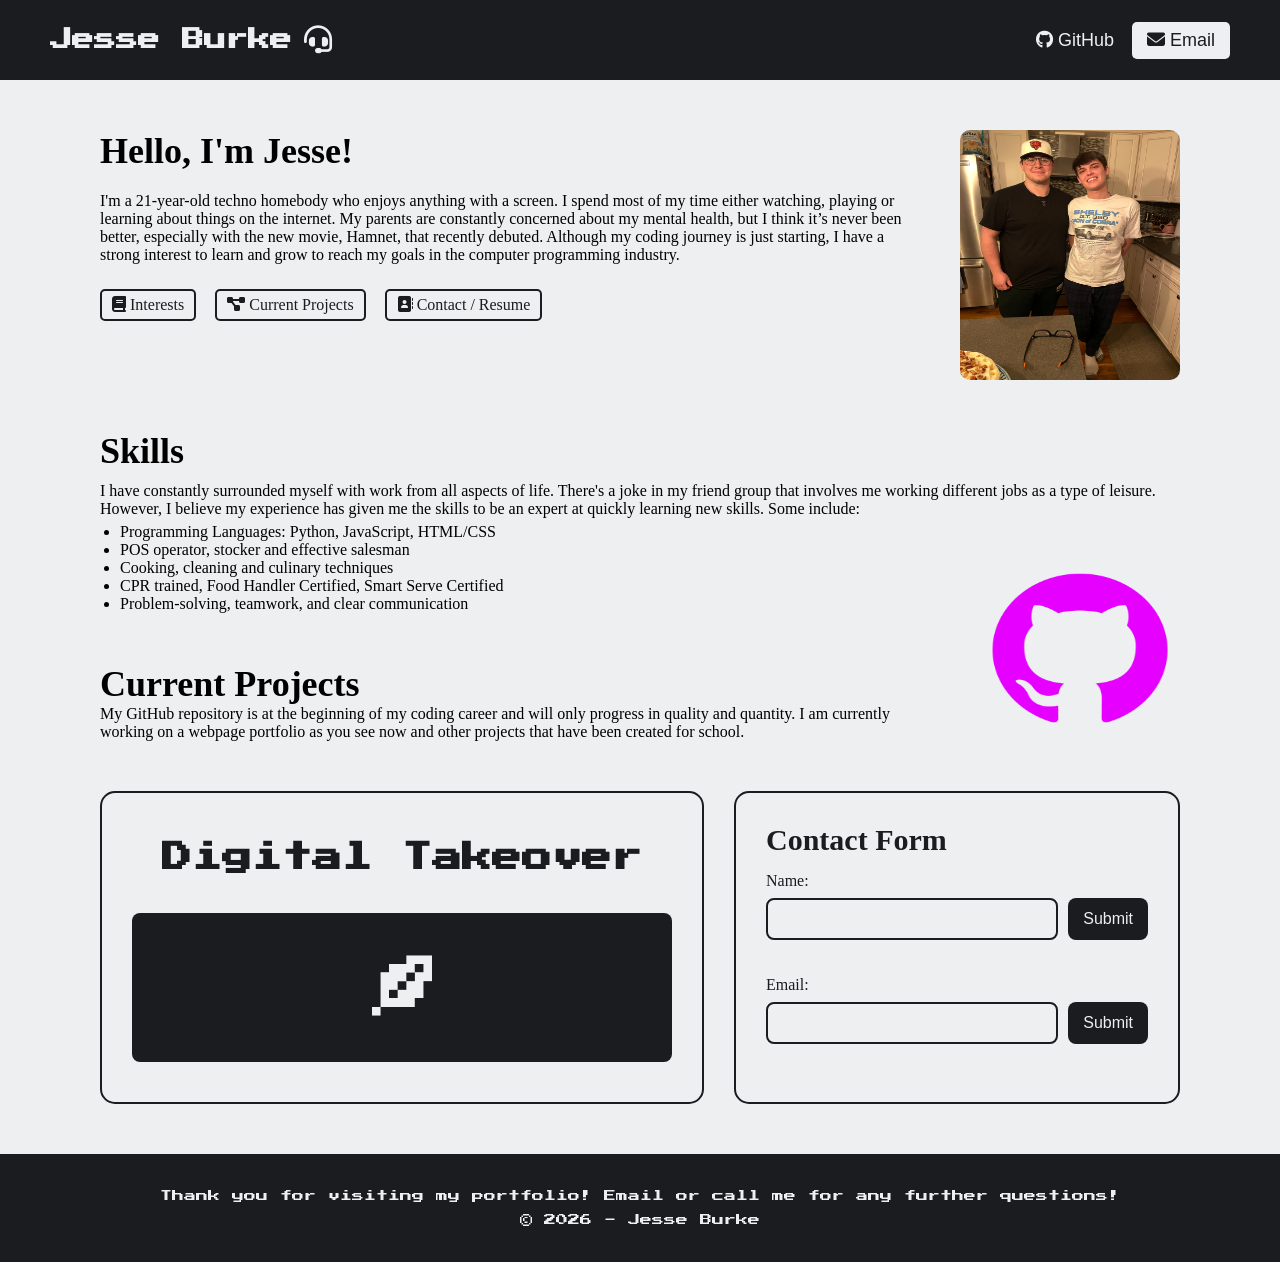
<file: portfolio/index.html>
<!--This is the HTML file programming for my portfolio, the reflection is in my CSS Stylesheet-->
<!DOCTYPE html>
<html lang="en">
<head>
    <meta charset="UTF-8">
    <meta name="viewport" content="width=device-width, initial-scale=1.0">
<!-- Title and Font -->
    <title>Portfolio</title>
    <link href="https://fonts.googleapis.com/css2?family=Bitcount+Grid+Double:wght@100..900&family=Press+Start+2P&display=swap" rel="stylesheet">
<!-- Font Awesome -->
<link rel="stylesheet" href="https://cdnjs.cloudflare.com/ajax/libs/font-awesome/6.5.0/css/all.min.css">
<link rel="stylesheet" href="style.css">
</head>
<body>
<!-- NAVBAR -->
    <nav>
<!-- My name and links to more information about me-->
        <div class="left">
        <a href="/">Jesse Burke</a>
                <i class="fa-solid fa-headset"></i>
        </div>

        <div class="right">
        <a href="https://github.com/jesseburke-04/jesseburke-04.github.io.git" target="_blank" rel="noopener noreferrer">
                <i class="fa-brands fa-github"></i>
                <span>GitHub</span>
        </a>

        <a href="mailto:jesseburke04@gmail.com">
                <i class="fa-solid fa-envelope"></i>
                <span>Email</span>
        </a>
        </div>
    </nav>
    <main>
<!-- Section 1: About Me -->
        <section class="about-me-section">
                <div class="text">
                        <h2>Hello, I'm Jesse!</h2>
                        <p>I'm a 21-year-old techno homebody who enjoys anything with a screen. 
                        I spend most of my time either watching, playing or learning about things on the internet.
                        My parents are constantly concerned about my mental health, but I think it’s never been better, 
                        especially with the new movie, Hamnet, that recently debuted. Although my coding journey is just
                        starting, I have a strong interest to learn and grow to reach my goals in the computer programming industry.</p>
                <div class="links">
                        <a href="https://pin.it/2PM6kJDz1">
                                <i class="fa-solid fa-book"></i>
                                <span>Interests</span>
                        </a>

                        <a href="https://github.com/jesseburke-04/jesseburke-04.github.io.git" target="_blank" rel="noopener noreferrer">
                                <i class="fa-solid fa-diagram-project"></i>
                                <span>Current Projects</span>
                        </a>

                        <a href="https://docs.google.com/document/d/1xOsxR4GgJtj65STWE2t-DAQFpee7eqYp/edit?usp=sharing&ouid=105069542419099579478&rtpof=true&sd=true">
                                <i class="fa-solid fa-address-book"></i>
                                <span> Contact / Resume</span>
                        </a>
                </div>
                </div>
                <div class="picture-of-me">
                        <img src="Me.png" alt="Picture of me" title="I'm on the right!">
                </div>     
        </section>
<!-- Section 2: Skills-->
        <section id="Skills" class="skills-section">
        <h2>Skills</h2>
        <div class="text">
                <p>I have constantly surrounded myself with work from all aspects of life. There's a 
                   joke in my friend group that involves me working different jobs as a type of leisure.
                   However, I believe my experience has given me the skills to be an expert at quickly 
                   learning new skills. Some include:</p>
                <ul>
                        <li>Programming Languages: Python, JavaScript, HTML/CSS</li>
                        <li>POS operator, stocker and effective salesman</li>
                        <li>Cooking, cleaning and culinary techniques</li>
                        <li>CPR trained, Food Handler Certified, Smart Serve Certified</li>
                        <li>Problem-solving, teamwork, and clear communication</li>
                </ul>
        </div>
        </section>
<!-- Section 3: Current Projects-->
        <section id="Current-Projects" class="current-projects-section">
                <div class="text">
                        <h2>Current Projects</h2>
                        <p>My GitHub repository is at the beginning of my coding career and will only progress in quality and quantity.
                        I am currently working on a webpage portfolio as you see now and other projects that have been created for school.</p>
                </div>
                <div class="picture-of-github">
                        <img src="GitHub.png" alt="GitHub Logo" title="GitHub">
                </div>
                 </section>
<!--Section 4: Javascript Features-->
<section id="JavaScript-Features" class="javascript-features-section">
        <!--Box 1: Color Changing Party Mode-->
        <div class="javascript-features digital-takeover-box">
                        <h3>Digital Takeover</h3>
                        <button class="digital-takeover-btn">
                                <i class="fa-brands fa-mintbit"></i>
                        </button>
                
        </div>

        <!--Box 2: Contact Form-->
        <div class="javascript-features contact-form-box">
                <h3>Contact Form</h3>
                <form class="contact-form">
                        <label for="name">Name:</label>
                        <div class="name-box">
                        <input type="text" class="name" name="name" required>
                        <button type="submit" class="submit-btn name-btn">Submit</button>
                        </div>
                        <p class="name-output"></p>
                        
                        <label for="email">Email:</label>
                        <div class="email-box">
                        <input type="email" class="email" name="email" required>
                        <button type="submit" class="submit-btn email-btn">Submit</button>
                        </div>
                        <p class="email-output"></p>
                </form>
        </div>
</section>
    </main>
<!-- Footer -->
    <footer>
        <p>Thank you for visiting my portfolio! Email or call me for any further questions!</p>
        <p>&copy; 2026 - Jesse Burke</p>
    </footer>
    <script src="script.js"></script>
</body>
</html>
</file>
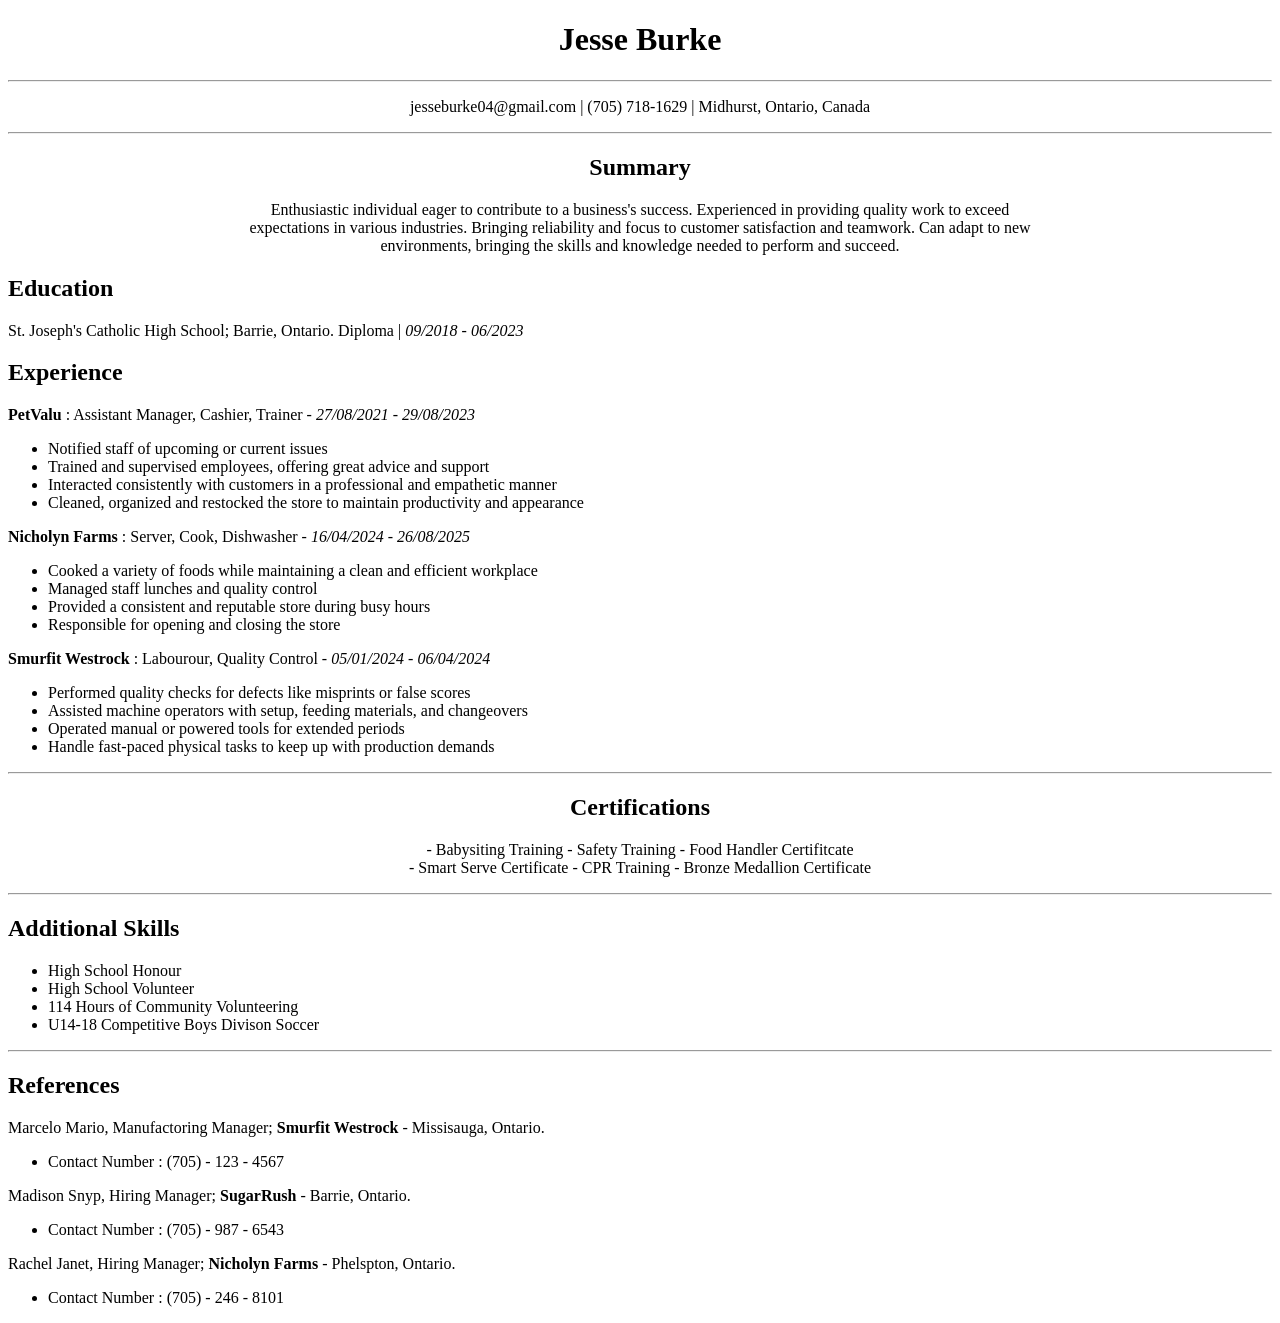
<file: resume/index.html>
<!DOCTYPE html>
<html>
<head>
    <!-- The title for my resume broswer -->
    <title>Resume - Jesse Burke</title>
</head>

<body>
<!-- The main heading is my name -->
<!-- Centering my name -->
    <center> 
    <h1>Jesse Burke</h1>
<!-- Contact information -->
<!-- Horizontal Line -->
    <hr>
    <p>
        jesseburke04@gmail.com | (705) 718-1629 | Midhurst, Ontario, Canada
    </p>
    <hr>
<!-- Intro to my resume -->
    <h2>Summary</h2>
    <p>
        Enthusiastic individual eager to contribute to a business's success. Experienced in providing quality work
        to exceed <br> expectations in various industries. Bringing reliability and focus to customer satisfaction and teamwork. Can
        adapt to new <br> environments, bringing the skills and knowledge needed to perform and succeed. 
    </p>
    </center>
<!-- My Education -->
    <h2>Education</h2>
    <p>
        St. Joseph's Catholic High School; Barrie, Ontario. Diploma | <em>09/2018 - 06/2023</em>
    </p>
  <!-- My Experience -->
    <h2>Experience</h2>
    <p>
<!-- Strong tag makes text bold -->
        <strong>PetValu</strong> : Assistant Manager, Cashier, Trainer - <em>27/08/2021 - 29/08/2023</em>
    </p>
<!-- List of tasks achieved at my jobs -->
    <ul>
        <li>Notified staff of upcoming or current issues</li>
        <li>Trained and supervised employees, offering great advice and support</li>
        <li>Interacted consistently with customers in a professional and empathetic manner</li>
        <li>Cleaned, organized and restocked the store to maintain productivity and appearance</li>
    </ul>
    <p>
        <strong>Nicholyn Farms</strong> : Server, Cook, Dishwasher - <em>16/04/2024 - 26/08/2025</em>
    </p>
    <ul>
        <li>Cooked a variety of foods while maintaining a clean and efficient workplace</li>
        <li>Managed staff lunches and quality control</li>
        <li>Provided a consistent and reputable store during busy hours</li>
        <li>Responsible for opening and closing the store</li>
    </ul>
    <p>
        <strong>Smurfit Westrock</strong> : Labourour, Quality Control - <em>05/01/2024 - 06/04/2024</em>
    </p>
    <ul>
        <li>Performed quality checks for defects like misprints or false scores</li>
        <li>Assisted machine operators with setup, feeding materials, and changeovers</li>
        <li>Operated manual or powered tools for extended periods</li>
        <li>Handle fast-paced physical tasks to keep up with production demands</li>
    </ul>
    <hr>
<!-- My Certifications -->
    <center>
    <h2>Certifications</h2>
    <p>
       - Babysiting Training - Safety Training - Food Handler Certifitcate</li> <br>
       - Smart Serve Certificate - CPR Training - Bronze Medallion Certificate</li>
    </p>
    </center>
    <hr>
<!-- Additional Skills -->
    <h2>Additional Skills</h2>
    <ul>
        <li>High School Honour </li>
        <li>High School Volunteer</li>
        <li>114 Hours of Community Volunteering</li>
        <li>U14-18 Competitive Boys Divison Soccer</li>
    </ul>
    <hr>
<!-- My References -->
    <h2>References</h2>
    <p> 
        Marcelo Mario, Manufactoring Manager; <strong>Smurfit Westrock</strong> - Missisauga, Ontario.
    <ul>
        <li>Contact Number : (705) - 123 - 4567</li>
    </ul>
        Madison Snyp, Hiring Manager; <strong>SugarRush</strong> - Barrie, Ontario.
    <ul>
        <li>Contact Number : (705) - 987 - 6543</li>
    </ul>
        Rachel Janet, Hiring Manager; <strong>Nicholyn Farms</strong> - Phelspton, Ontario.
    <ul>
        <li>Contact Number : (705) - 246 - 8101</li>
    </ul>
    </p>

</body>
</html>
</file>
<file: portfolio/style.css>
/*This section is to use to store my global color variables. */
:root {
    --text-color: #1a1c20;
    --link-color: #1a1c20;
    --background-color: #eeeff1;
}

/*A universal selector that targets every element. I'm also setting 
the default margins and padding to zero and box-sizing: border-box 
makes sure the padding and border is included in the elements width. */
* {
    margin: 0;
    padding: 0;
    box-sizing: border-box;
}

/*This property is used so that my anchor links glide smoother. */
html{
    scroll-behavior: smooth;
}

/*Designing how the default font and background color should look. */
body {
    font-family: 'Times New Roman', serif;
    background-color: var(--background-color);
}

/*A global style for the color of my links and removing the underline. */
a {
    color: var(--link-color);
    text-decoration: none;
}

/* NAVBAR Section*/
/*Positioning the top of my webpage and designing the size and color. */
nav {
    display: flex;
    justify-content: space-between;
    align-items: center;
    padding: 0px 50px;
    height: 80px;
    background-color: var(--link-color);
}

nav .left {
    display: flex;
    align-items: center;
    gap: 12px;
}

nav .left a {
    font-family:'Press Start 2P', serif;
    color: var(--background-color);
    font-size: 22px;
    font-weight: 600;
}

nav .left i {
    color: var(--background-color);
    font-size: 28px;
}

nav .right {
    display: flex;
    align-items: center;
    gap: 10px;
}

nav .right a {
    font-family: sans-serif;
    color: var(--background-color);
    font-size: 18px;
    padding: 4px 8px;
}

nav .right a:last-child {
    color: var(--link-color);
    background-color: var(--background-color);
    padding: 8px 15px;
    border-radius: 5px;
}

/* Section 1: About Me */
/*Positioning section 1 and adding a picture of me and my boyfriend
to the right side of my text. */
.about-me-section {
    display: flex;
    align-items: flex-start; 
    gap: 40px;
    padding: 0px 50px;
    margin: 50px;
}

.about-me-section .text {
    flex: 1;
}

.about-me-section .text h2 {
    font-size: 36px;
}

.about-me-section .text p {
    margin-top: 20px;
}

.about-me-section .text .links {
    margin-top: 25px;
}

/*Added styling so that when the links are hovered over
they change colors. */
.about-me-section .text .links a {
    display: inline-block;
    padding: 5px 10px;
    border: 2px solid var(--link-color);
    border-radius: 5px;
    margin-right: 15px;
    margin-bottom: 10px;
    transition: 1s;
}

.about-me-section .text .links a:hover {
    color: var(--text-color);
    border: 2px solid var(--text-color);
}

/*Since the photo has two people in it, I add a hovering style
that lets the user know I'm on the right side. */
.about-me-section .picture-of-me img {
    width: 220px;
    height: 250px;
    border-radius: 10px;
    display: block;
}

/* Section 2: Skills */
/*Another section, with more stylying. */
.skills-section {
    padding: 0 50px;
    margin: 30px 50px;
}

.skills-section h2 {
    font-size: 36px;
}

.skills-section .text {
    margin-top: 10px;
}

.skills-section ul {
    margin-top: 5px;
    margin-left: 20px;
}

/* Section 3: Current Projects */
/*The last section of my portfolio, which mirrors the same layout as
section 1, except the GitHub image is in between section 2 and 3. */
.current-projects-section {
    display: flex;
    align-items: flex-start;
    gap: 40px;
    padding: 0px 50px;
    margin: 50px;
}

.current-projects-section .text {
    flex: 1;
}

.current-projects-section .text h2 {
    font-size: 36px;
}

.current-projects-section .picture-of-github img {
    width: 200px;
    height: 170px;
    display: block;
}

.current-projects-section .picture-of-github {
    margin-top: -100px;
}

/* Section 4: JavaScript Features */
.javascript-features-section {
    display: grid;
    grid-template-columns: 1fr 1fr;
    gap: 30px;
    padding: 0 50px;
    margin: 50px;
}

/* Styling each Javascript feature and using the grid positioning and flexbox */
.javascript-features {
    display: flex;
    flex-direction: column;
    gap: 15px;
    padding: 30px;
    border: 2px solid var(--link-color);
    border-radius: 15px;
}

.digital-takeover-box {
    align-items: center;
}

/* Making the boxes unique */
.digital-takeover-box h3 {
    text-align: center;
    font-family:'Press Start 2P', serif;
    margin-top: 20px; /* add this */
}

.contact-form-box h3 {
    font-family: 'Times New Roman', serif;
}

.javascript-features h3 {
    font-size: 30px;
    color: var(--text-color);
}

/* Box 1: Digital Takeover button */
.digital-takeover-btn {
    padding: 40px 15rem;
    background-color: var(--link-color);
    color: var(--background-color);
    border: none;
    border-radius: 8px;
    font-size: 60px;
    cursor: pointer;
    transition: 0.3s;
    width: fit-content;
    margin-top: 25px;
}

.digital-takeover-btn:hover {
    opacity: 0.8;
}

/* Box 2: Contact Form */
.contact-form {
    display: flex;
    flex-direction: column;
    gap: 8px;
}

.contact-form label {
    font-size: 16px;
    color: var(--text-color);
}

.name-box {
    display: flex;
    gap: 10px;
    width: 100%;
}

.email-box {
    display: flex;
    gap: 10px;
    width: 100%;
}

.contact-form input {
    padding: 10px 15px;
    border: 2px solid var(--link-color);
    border-radius: 8px;
    font-size: 16px;
    background-color: var(--background-color);
    color: var(--text-color);
    outline: none;
    transition: 0.3s;
    width: 100%;
}

.contact-form input:focus {
    border-color: var(--text-color);
}

.submit-btn {
    padding: 10px 15px;
    background-color: var(--link-color);
    color: var(--background-color);
    border: none;
    border-radius: 8px;
    font-size: 16px;
    transition: 0.3s;
    white-space: nowrap;
}

.submit-btn:hover {
    opacity: 0.8;
}

.name-output {
    font-size: 14px;
    color: var(--link-color);
    min-height: 20px;
}

.email-output {
    font-size: 14px;
    color: var(--link-color);
    min-height: 20px;
}

/* Footer */
/*Add a final goodbye and gratitude section. Staying consistent with
the style used throughout my portfolio. */
footer {
    text-align: center;
    padding: 30px 50px;
    margin-top: 50px;
    background-color: var(--link-color);
    color: var(--background-color);
    font-family: 'Press Start 2P', serif;
    font-size: 12px;
    line-height: 2;
}

/*Phase Two Reflection: This was a very fun and creative experience. I love the different 
aspects of coding and how unique each programming language is. It was so complicated at first but 
the more time I spent fidgeting and stressing, the more I learned. The JavaScript went pretty
well, and felt easy, maybe because my circuiting course is kind of like this and I enjoy that.
I learned alot about the little details in HTML and CSS coding, and how the littlest detail 
could mean your image is on the other side of the webpage or not. The CSS stylesheet was the most 
challenging part because of how complex and tedious it can be. Nonetheless I learned a lot 
and I hope to further progress in my coding journey. */
</file>
